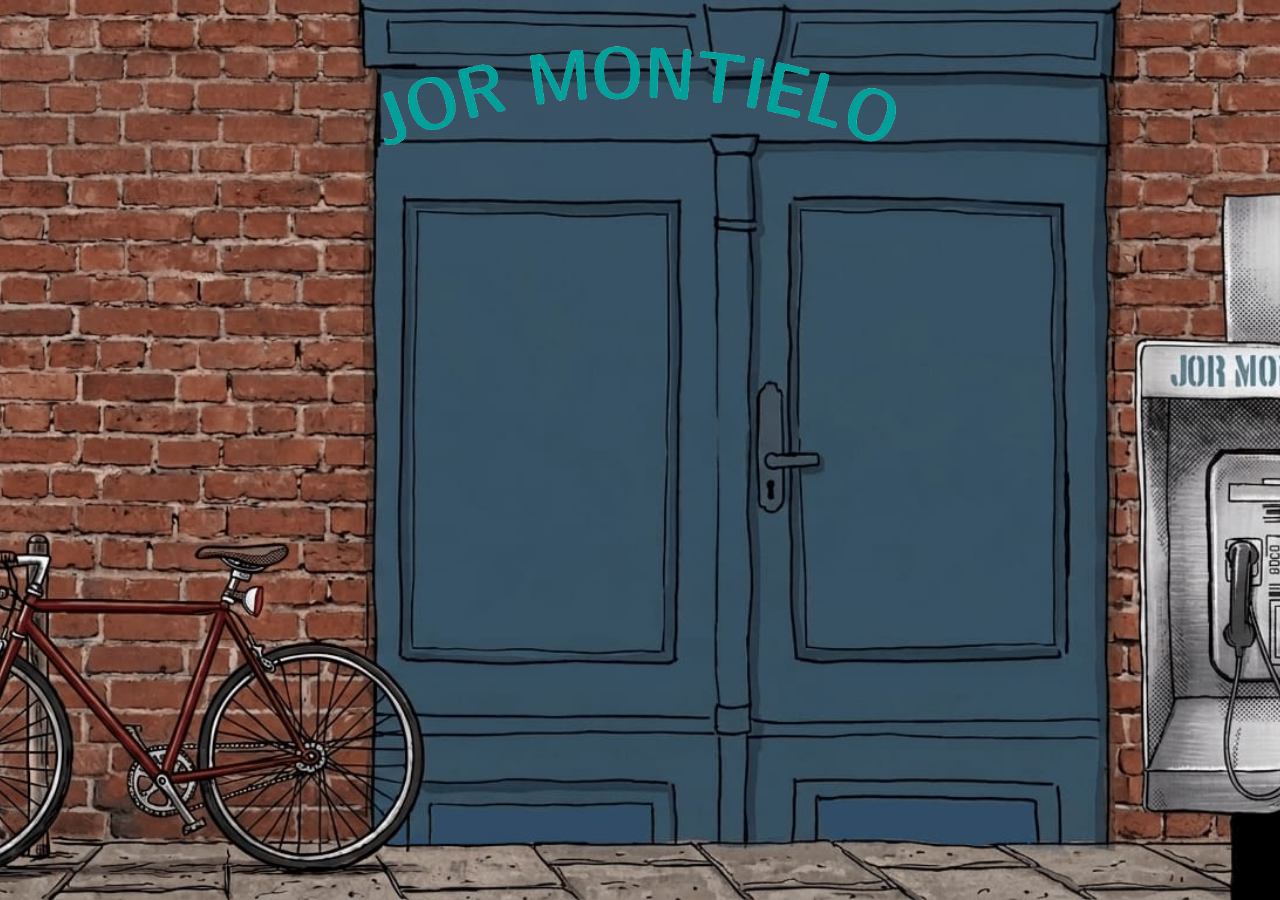
<file: interfaces/eventos.html>
<!DOCTYPE html>
<html lang="es">
<head>
    <meta charset="UTF-8">
    <meta name="viewport" content="width=device-width, initial-scale=1.0">
    <title>Próximos Eventos | Jor Montielo</title>
    <link rel="stylesheet" href="../css/eventos.css">
</head>
<body>
    <!--Letrero JORMONTIELO-->
    <header class="header-inicio">
        <img class="logo" src="../imagenes/jormontielo-eventos.png" alt="JORMONTIELO" style="width:560px">
    </header>

</body>
</html>
</file>
<file: css/eventos.css>
/*Imagen de fondo*/
body {
    /* 1. Ruta de tu imagen (como el CSS está en la carpeta css, salimos con ../ para buscar imagenes) */
    background-image: url('../imagenes/fondo-eventos.jpeg');
    
    /* 2. Evita que la imagen se duplique como mosaico si la pantalla es muy grande */
    background-repeat: no-repeat;
    
    /* 3. Hace que el fondo se quede congelado y no se mueva al hacer scroll */
    background-attachment: fixed;
    
    /* 4. Centra la imagen de fondo para que se vea perfecta */
    background-position: center;
    
    /* 5. Fuerza a la imagen a estirarse y cubrir el 100% de la pantalla sin deformarse */
    background-size: cover;
    
    
    /* Márgenes limpios */
    margin: 0;
    padding: 0;
}

/*  Versión móvil (se activa en pantallas menores a 768px) */
@media (max-width: 768px) {
    body { 
        background-image: url('../imagenes/fondo-eventos-movil-responsive.png');
    }
}

/* Contenedor opcional para que tu texto no se pegue a los bordes */
.contenido-pantalla {
    padding: 40px 20px;
    color: white; /* Color de texto para que contraste si tu fondo es oscuro */
}

/*Centra el letrero JORMONTIELO*/ 
.header-inicio {
    display: flex;
    justify-content: center; /* Centra horizontalmente el logo */
    width: 100%;             /* Asegura que el contenedor abarque toda la pantalla */
    margin-top: 30px;       /* El espacio arriba que querías */
}
</file>
